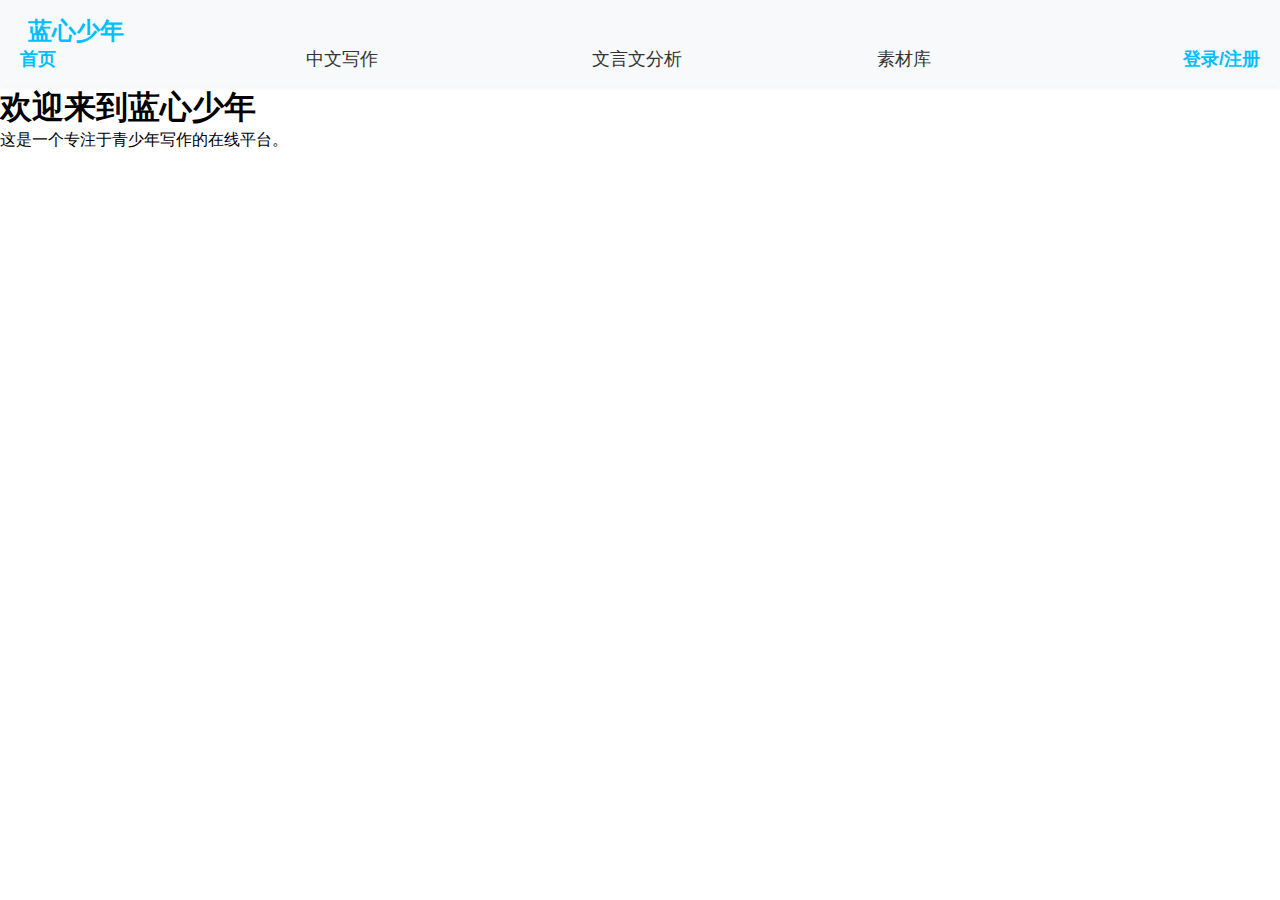
<file: templates/index.html>
<!DOCTYPE html>
<html lang="en">
<head>
    <meta charset="UTF-8">
    <meta name="viewport" content="width=device-width, initial-scale=1.0">
    <title>首页</title>
    <link rel="stylesheet" href="../static/css/index.css">
</head>
<body>
    <!-- 顶部导航栏 -->
    <header class="header">
        <div class="container">
            <div class="logo">
                <i class="fas fa-pen-nib"></i>
                蓝心少年
            </div>
            <nav class="nav-links">
                <div class="nav-left">
                    <a href="/" class="highlight">首页</a>
                    <a href="/chinesePage">中文写作</a>
                    <a href="/classicalChinese">文言文分析</a>
                    <a href="/draw">素材库</a>
                </div>
                <div class="nav-right">
                    <a href="/login" class="highlight">登录/注册</a>
                </div>
            </nav>
        </div>
    </header>
    <main>
        <h1>欢迎来到蓝心少年</h1>
        <p>这是一个专注于青少年写作的在线平台。</p>
    </main>
</body>
</html>
</file>
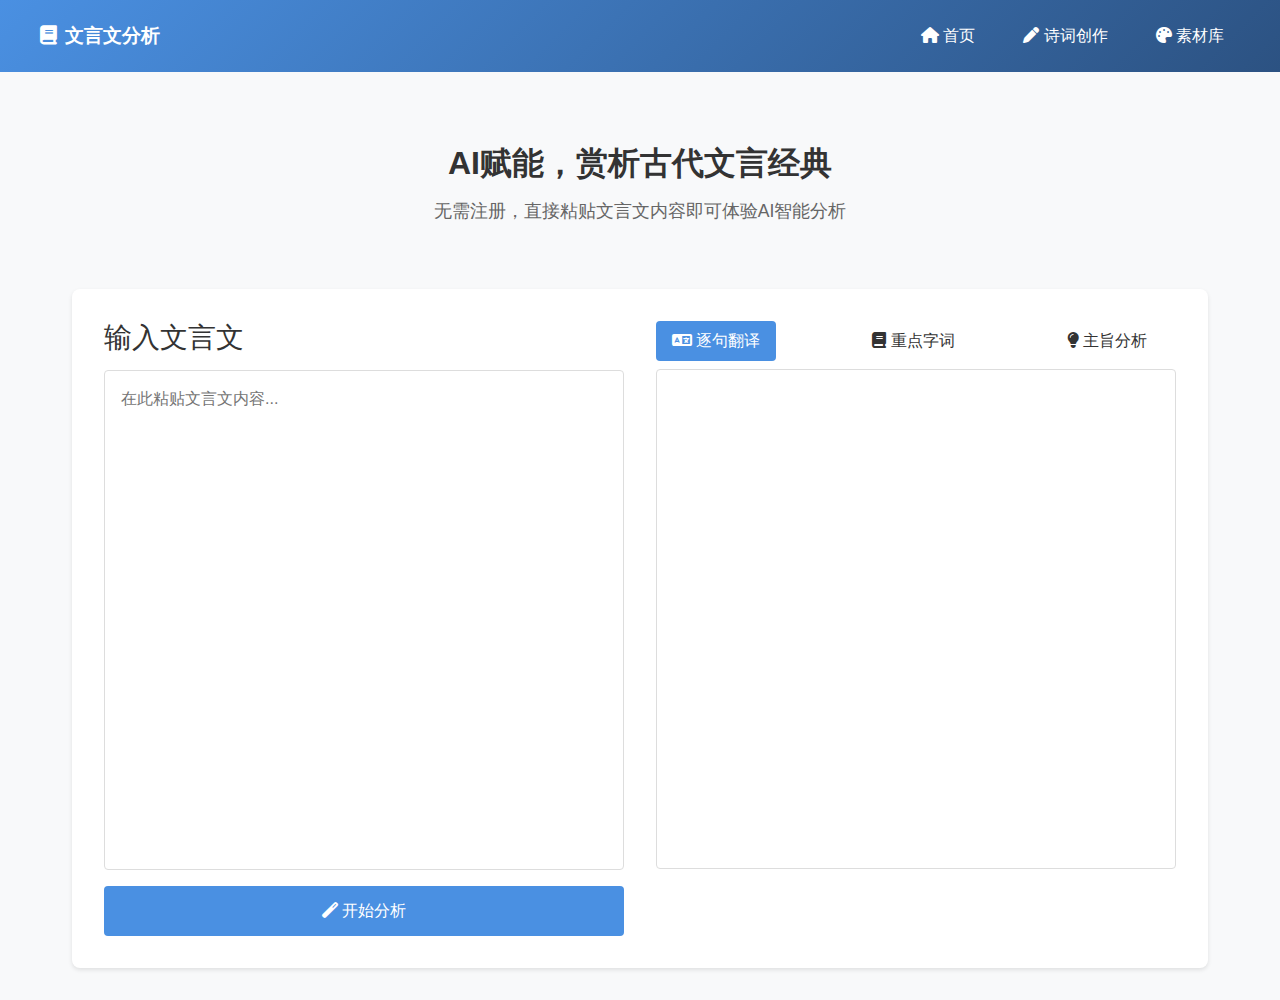
<file: templates/classicalChinese.html>
<!DOCTYPE html>
<html lang="zh">
<head>
    <meta charset="UTF-8">
    <meta name="viewport" content="width=device-width, initial-scale=1.0, maximum-scale=1.0, user-scalable=no">
    <title>文言文分析 - AI写作助手</title>
    <link rel="stylesheet" href="https://cdnjs.cloudflare.com/ajax/libs/font-awesome/6.4.0/css/all.min.css">
    <link href="https://cdn.jsdelivr.net/npm/bootstrap@5.1.3/dist/css/bootstrap.min.css" rel="stylesheet">
    <style>
        :root {
            --primary-color: #4a90e2;
            --secondary-color: #f5f5f5;
            --text-color: #333;
            --border-color: #ddd;
        }

        body {
            font-family: -apple-system, BlinkMacSystemFont, "Segoe UI", Roboto, "Helvetica Neue", Arial, sans-serif;
            color: var(--text-color);
            background-color: #f8f9fa;
        }

        /* 顶部导航栏 */
        .header {
            background: linear-gradient(135deg, var(--primary-color), #2c5282);
            color: white;
            padding: 1rem;
            position: fixed;
            top: 0;
            left: 0;
            right: 0;
            z-index: 1000;
        }

        .header-container {
            display: flex;
            justify-content: space-between;
            align-items: center;
            max-width: 1200px;
            margin: 0 auto;
        }

        .logo {
            display: flex;
            align-items: center;
            gap: 0.5rem;
            font-size: 1.2rem;
            font-weight: bold;
        }

        .nav-links {
            display: flex;
            gap: 1rem;
        }

        .nav-links a {
            color: white;
            text-decoration: none;
            padding: 0.5rem 1rem;
            border-radius: 4px;
            transition: background-color 0.3s;
        }

        .nav-links a:hover {
            background-color: rgba(255, 255, 255, 0.1);
        }

        /* 主体内容区 */
        .main-content {
            margin-top: 80px;
            padding: 2rem;
            max-width: 1200px;
            margin-left: auto;
            margin-right: auto;
        }

        .content-wrapper {
            display: grid;
            grid-template-columns: 1fr 1fr;
            gap: 2rem;
            background: white;
            border-radius: 8px;
            box-shadow: 0 2px 4px rgba(0,0,0,0.1);
            padding: 2rem;
        }

        /* 输入区域 */
        .input-section {
            display: flex;
            flex-direction: column;
        }

        .input-section h3 {
            margin-bottom: 1rem;
        }

        .input-section textarea {
            width: 100%;
            height: 500px;
            padding: 1rem;
            border: 1px solid var(--border-color);
            border-radius: 4px;
            resize: none;
            margin-bottom: 1rem;
        }

        .analyze-btn {
            background: var(--primary-color);
            color: white;
            border: none;
            padding: 0.8rem 1.5rem;
            border-radius: 4px;
            cursor: pointer;
            transition: background-color 0.3s;
            width: 100%;
        }

        .analyze-btn:hover {
            background-color: #357abd;
        }

        /* 结果区域 */
        .result-section {
            display: flex;
            flex-direction: column;
            height: 100%;
        }

        .function-nav {
            margin-bottom: 0.5rem;
            display: flex;
            gap: 5rem;
            /* border-bottom: 1px solid var(--border-color); */
            /* padding-bottom: 1rem; */
        }

        .tab-btn {
            background: none;
            border: none;
            padding: 0.5rem 1rem;
            cursor: pointer;
            color: var(--text-color);
            border-radius: 4px;
            transition: all 0.3s;
        }

        .tab-btn.active {
            background: var(--primary-color);
            color: white;
        }

        .result-content {
            height: 500px;
            border: 1px solid var(--border-color);
            border-radius: 4px;
            background: white;
            position: relative;
            overflow: hidden;
        }

        .content-scroll {
            height: 100%;
            overflow-y: auto;
            padding: 1rem;
            position: relative;
        }

        /* 自定义滚动条样式 */
        .content-scroll::-webkit-scrollbar {
            width: 8px;
        }

        .content-scroll::-webkit-scrollbar-track {
            background: #f1f1f1;
            border-radius: 4px;
        }

        .content-scroll::-webkit-scrollbar-thumb {
            background: #888;
            border-radius: 4px;
        }

        .content-scroll::-webkit-scrollbar-thumb:hover {
            background: #555;
        }

        /* 标签页内容样式 */
        .tab-content {
            display: none;
            height: 100%;
        }

        .tab-content.active {
            display: block;
        }

        /* 翻译列表样式 */
        .translation-list {
            display: flex;
            flex-direction: column;
            gap: 1rem;
        }

        .translation-item {
            padding: 1rem;
            background: #f8f9fa;
            border-radius: 4px;
            border-left: 4px solid var(--primary-color);
        }

        .translation-item .original {
            font-weight: bold;
            margin-bottom: 0.5rem;
            color: var(--text-color);
        }

        .translation-item .translation {
            color: #666;
        }

        /* 字词解释样式 */
        .words-list {
            display: flex;
            flex-direction: column;
            gap: 1.5rem;
        }

        .words-section {
            background: #f8f9fa;
            padding: 1rem;
            border-radius: 4px;
        }

        .words-section h5 {
            color: var(--primary-color);
            margin-bottom: 1rem;
            padding-bottom: 0.5rem;
            border-bottom: 1px solid var(--border-color);
        }

        .word-item {
            margin-bottom: 1rem;
            padding: 0.8rem;
            background: white;
            border-radius: 4px;
            box-shadow: 0 1px 3px rgba(0,0,0,0.1);
        }

        /* 主旨分析样式 */
        .theme-list {
            display: flex;
            flex-direction: column;
            gap: 1.5rem;
        }

        .theme-section {
            background: #f8f9fa;
            padding: 1rem;
            border-radius: 4px;
        }

        .theme-section h5 {
            color: var(--primary-color);
            margin-bottom: 1rem;
        }

        .theme-content {
            line-height: 1.6;
            color: #444;
        }

        /* 加载动画样式 */
        .loading {
            display: none;
            position: absolute;
            top: 50%;
            left: 50%;
            transform: translate(-50%, -50%);
            text-align: center;
            background: rgba(255, 255, 255, 0.9);
            padding: 1rem;
            border-radius: 4px;
            box-shadow: 0 2px 4px rgba(0,0,0,0.1);
        }

        .loading i {
            color: var(--primary-color);
            font-size: 2rem;
            margin-bottom: 0.5rem;
        }

        .loading p {
            margin: 0;
            color: var(--text-color);
        }

        /* 错误提示 */
        .error-messages {
            margin-top: 1rem;
        }

        .error-message {
            display: none;
            color: #dc3545;
            background-color: #f8d7da;
            border: 1px solid #f5c6cb;
            padding: 0.8rem 1rem;
            border-radius: 4px;
            margin-bottom: 0.5rem;
        }

        .error-message:last-child {
            margin-bottom: 0;
        }

        /* 响应式设计 */
        @media (max-width: 768px) {
            .content-wrapper {
                grid-template-columns: 1fr;
            }

            .header-container {
                flex-direction: column;
                gap: 1rem;
            }

            .nav-links {
                width: 100%;
                justify-content: center;
            }

            .main-content {
                padding: 1rem;
            }

            .result-content {
                min-height: 300px;
                max-height: 500px;
            }
        }

        /* 主题标题样式 */
        .main-title {
            text-align: center;
            margin-bottom: 2rem;
            padding: 2rem 0;
        }

        .main-title h2 {
            font-size: 2rem;
            color: var(--text-color);
            margin-bottom: 1rem;
            font-weight: bold;
        }

        .main-title p {
            font-size: 1.1rem;
            color: #666;
            margin: 0;
        }

        /* 响应式调整 */
        @media (max-width: 768px) {
            .main-title {
                padding: 1rem 0;
            }

            .main-title h2 {
                font-size: 1.5rem;
            }

            .main-title p {
                font-size: 1rem;
            }
        }
        .tab-content {
            display: none;
        }

        .tab-content.active {
            display: block;
        }
    </style>
</head>
<body>
    <!-- 顶部导航栏 -->
    <header class="header">
        <div class="header-container">
            <div class="logo">
                <i class="fas fa-book"></i>
                <span>文言文分析</span>
            </div>
            <nav class="nav-links">
                <a href="/"><i class="fas fa-home"></i> 首页</a>
                <a href="/chinesePage"><i class="fas fa-pen"></i> 诗词创作</a>
                <a href="/draw"><i class="fas fa-palette"></i> 素材库</a>
            </nav>
        </div>
    </header>

    <!-- 主体内容区 -->
    <main class="main-content">
        <!-- 主题标题 -->
        <div class="main-title">
            <h2>AI赋能，赏析古代文言经典</h2>
            <p>无需注册，直接粘贴文言文内容即可体验AI智能分析</p>
        </div>
        <div class="content-wrapper">
            <!-- 左侧输入区域 -->
            <section class="input-section">
                <h3>输入文言文</h3>
                <textarea id="classicalText" placeholder="在此粘贴文言文内容..."></textarea>
                <button id="analyzeBtn" class="analyze-btn">
                    <i class="fas fa-magic"></i> 开始分析
                </button>
            </section>

            <!-- 右侧结果区域 -->
            <section class="result-section">
                <div class="function-nav">
                    <button class="tab-btn active" data-target="translation">
                        <i class="fas fa-language"></i> 逐句翻译
                    </button>
                    <button class="tab-btn" data-target="words">
                        <i class="fas fa-book"></i> 重点字词
                    </button>
                    <button class="tab-btn" data-target="theme">
                        <i class="fas fa-lightbulb"></i> 主旨分析
                    </button>
                </div>

                <!-- 结果内容区域 -->
                <div class="result-content">
                    <!-- 逐句翻译 -->
                    <div id="translationResult" class="tab-content active">
                        <div class="content-scroll">
                            <div class="translation-list"></div>
                            <div class="loading">
                                <i class="fas fa-spinner fa-spin"></i>
                                <p>正在翻译中...</p>
                            </div>
                        </div>
                    </div>
                    <!-- 重点字词 -->
                    <div id="wordsResult" class="tab-content">
                        <div class="content-scroll">
                            <div class="words-list"></div>
                            <div class="loading">
                                <i class="fas fa-spinner fa-spin"></i>
                                <p>正在分析字词...</p>
                            </div>
                        </div>
                    </div>
                    <!-- 主旨分析 -->
                    <div id="themeResult" class="tab-content">
                        <div class="content-scroll">
                            <div class="theme-list"></div>
                            <div class="loading">
                                <i class="fas fa-spinner fa-spin"></i>
                                <p>正在分析主旨...</p>
                            </div>
                        </div>
                    </div>
                </div>
                <!-- 错误信息区域 -->
                <div class="error-messages">
                    <div id="translationError" class="error-message"></div>
                    <div id="wordsError" class="error-message"></div>
                    <div id="themeError" class="error-message"></div>
                </div>
            </section>
        </div>
    </main>

    <script>
        // 显示错误信息
        function showError(module, message) {
            const errorDiv = document.getElementById(module + 'Error');
            errorDiv.textContent = message;
            errorDiv.style.display = 'block';
        }

        // 隐藏错误信息
        function hideErrors() {
            document.querySelectorAll('.error-message').forEach(error => {
                error.style.display = 'none';
            });
        }

        // 清除结果
        function clearResults() {
            document.querySelector('.translation-list').innerHTML = '';
            document.querySelector('.words-list').innerHTML = '';
            document.querySelector('.theme-list').innerHTML = '';
        }

        // 切换标签页
        document.querySelectorAll('.tab-btn').forEach(button => {
            button.addEventListener('click', () => {
                // 移除所有活动状态
                document.querySelectorAll('.tab-btn').forEach(btn => btn.classList.remove('active'));
                document.querySelectorAll('.tab-content').forEach(content => content.classList.remove('active'));
                
                // 添加当前活动状态
                button.classList.add('active');
                const target = button.dataset.target;
                document.getElementById(target + 'Result').classList.add('active');
            });
        });

        // 分析按钮点击事件
        document.getElementById('analyzeBtn').addEventListener('click', async function() {
            const content = document.getElementById('classicalText').value;
            if (!content) {
                showError('translation', '请输入文言文内容');
                return;
            }

            // 清除之前的错误和结果
            hideErrors();
            clearResults();

            // 显示所有模块的加载动画
            document.querySelectorAll('.loading').forEach(loading => {
                loading.style.display = 'block';
            });
            
            try {
                // 并行处理三个请求
                const [translationResponse, wordsResponse, themeResponse] = await Promise.all([
                    // 翻译请求
                    fetch('/api/translate', {
                        method: 'POST',
                        headers: { 'Content-Type': 'application/json' },
                        body: JSON.stringify({ content })
                    }),
                    // 字词解释请求
                    fetch('/api/explain-words', {
                        method: 'POST',
                        headers: { 'Content-Type': 'application/json' },
                        body: JSON.stringify({ content })
                    }),
                    // 主旨分析请求
                    fetch('/api/analyze-theme', {
                        method: 'POST',
                        headers: { 'Content-Type': 'application/json' },
                        body: JSON.stringify({ content })
                    })
                ]);

                // 处理翻译结果
                const translationData = await translationResponse.json();
                if (translationData.success) {
                    handleTranslationResult(translationData);
                } else {
                    showError('translation', translationData.message || '翻译失败');
                }

                // 处理字词解释结果
                const wordsData = await wordsResponse.json();
                if (wordsData.success) {
                    handleWordsResult(wordsData);
                } else {
                    showError('words', wordsData.message || '字词解释失败');
                }

                // 处理主旨分析结果
                const themeData = await themeResponse.json();
                if (themeData.success) {
                    handleThemeResult(themeData);
                } else {
                    showError('theme', themeData.message || '主旨分析失败');
                }

            } catch (error) {
                console.error('分析失败:', error);
                showError('translation', '分析过程中出现错误，请稍后重试');
            } finally {
                // 隐藏所有加载动画
                document.querySelectorAll('.loading').forEach(loading => {
                    loading.style.display = 'none';
                });
            }
        });

        // 处理翻译结果
        function handleTranslationResult(data) {
            const translationList = document.querySelector('.translation-list');
            if (data.translation) {
                translationList.innerHTML = `
                    <div class="translation-item">
                        <div class="translation">${data.translation}</div>
                    </div>
                `;
            } else {
                translationList.innerHTML = '<div class="text-center">暂无翻译结果</div>';
            }
        }

        // 处理字词解释结果
        function handleWordsResult(result) {
            const wordsList = document.querySelector('.words-list');
            let html = '';

            // 检查是否有result字段
            const data = result.result || result;

            if (data.phonetic_substitutions && data.phonetic_substitutions.length > 0) {
                html += `
                    <div class="words-section">
                        <h5>通假字</h5>
                        ${data.phonetic_substitutions.map(item => `
                            <div class="word-item">
                                <strong>${item.word}</strong> 通 <strong>${item.original}</strong>
                                <div>${item.explanation}</div>
                            </div>
                        `).join('')}
                    </div>
                `;
            }

            if (data.semantic_shifts && data.semantic_shifts.length > 0) {
                html += `
                    <div class="words-section">
                        <h5>古今异义词</h5>
                        ${data.semantic_shifts.map(item => `
                            <div class="word-item">
                                <strong>${item.word}</strong>
                                <div>古义：${item.ancient_meaning}</div>
                                <div>今义：${item.modern_meaning}</div>
                                <div>${item.explanation}</div>
                            </div>
                        `).join('')}
                    </div>
                `;
            }

            if (data.functional_shifts && data.functional_shifts.length > 0) {
                html += `
                    <div class="words-section">
                        <h5>词类活用</h5>
                        ${data.functional_shifts.map(item => `
                            <div class="word-item">
                                <strong>${item.word}</strong>
                                <div>原词性：${item.original_pos}</div>
                                <div>活用为：${item.shifted_pos}</div>
                                <div>${item.explanation}</div>
                            </div>
                        `).join('')}
                    </div>
                `;
            }

            if (data.special_sentence_patterns && data.special_sentence_patterns.length > 0) {
                html += `
                    <div class="words-section">
                        <h5>特殊句式</h5>
                        ${data.special_sentence_patterns.map(item => `
                            <div class="word-item">
                                <strong>${item.type}</strong>
                                <div>例句：${item.example}</div>
                                <div>${item.explanation}</div>
                            </div>
                        `).join('')}
                    </div>
                `;
            }

            wordsList.innerHTML = html || '<div class="text-center">暂无字词解释</div>';
        }

        // 处理主旨分析结果
        function handleThemeResult(result) {
            const themeList = document.querySelector('.theme-list');
            const data = result.analysis || result;
            
            if (data && (data.main_theme || data.artistic_features || data.historical_background)) {
                themeList.innerHTML = `
                    <div class="theme-section">
                        <h5>中心思想</h5>
                        <div class="theme-content">${data.main_theme || '暂无内容'}</div>
                    </div>
                    <div class="theme-section">
                        <h5>艺术特色</h5>
                        <div class="theme-content">${data.artistic_features || '暂无内容'}</div>
                    </div>
                    <div class="theme-section">
                        <h5>历史背景</h5>
                        <div class="theme-content">${data.historical_background || '暂无内容'}</div>
                    </div>
                `;
            } else {
                themeList.innerHTML = '<div class="text-center">暂无主旨分析结果</div>';
            }
        }
    </script>
</body>
</html>
</file>
<file: static/css/index.css>
* {
  margin: 0;
  padding: 0;
  box-sizing: border-box;
  font-family: "微软雅黑", sans-serif;
}

/* === 顶部导航栏 === */
.header {
  background: #f8f9fa;
  padding: 15px 20px;
  box-shadow: 0 2px 4px rgba(0, 0, 0, 0.05);
}

.logo {
  display: flex;
  align-items: center;
  gap: 8px;
  font-size: 24px;
  font-weight: bold;
  color: #00bfff;
}

.nav-links {
  display: flex;
  gap: 20px;
}

.nav-links a {
  color: #333;
  text-decoration: none;
  font-size: 18px;
  transition: color 0.3s;
  display: inline-block;
  flex: 1;
}

.nav-links a.highlight {
  color: #00bfff;
  font-weight: 600;
}

.nav-left {
  flex: 50%;
  display: flex;
}
</file>
